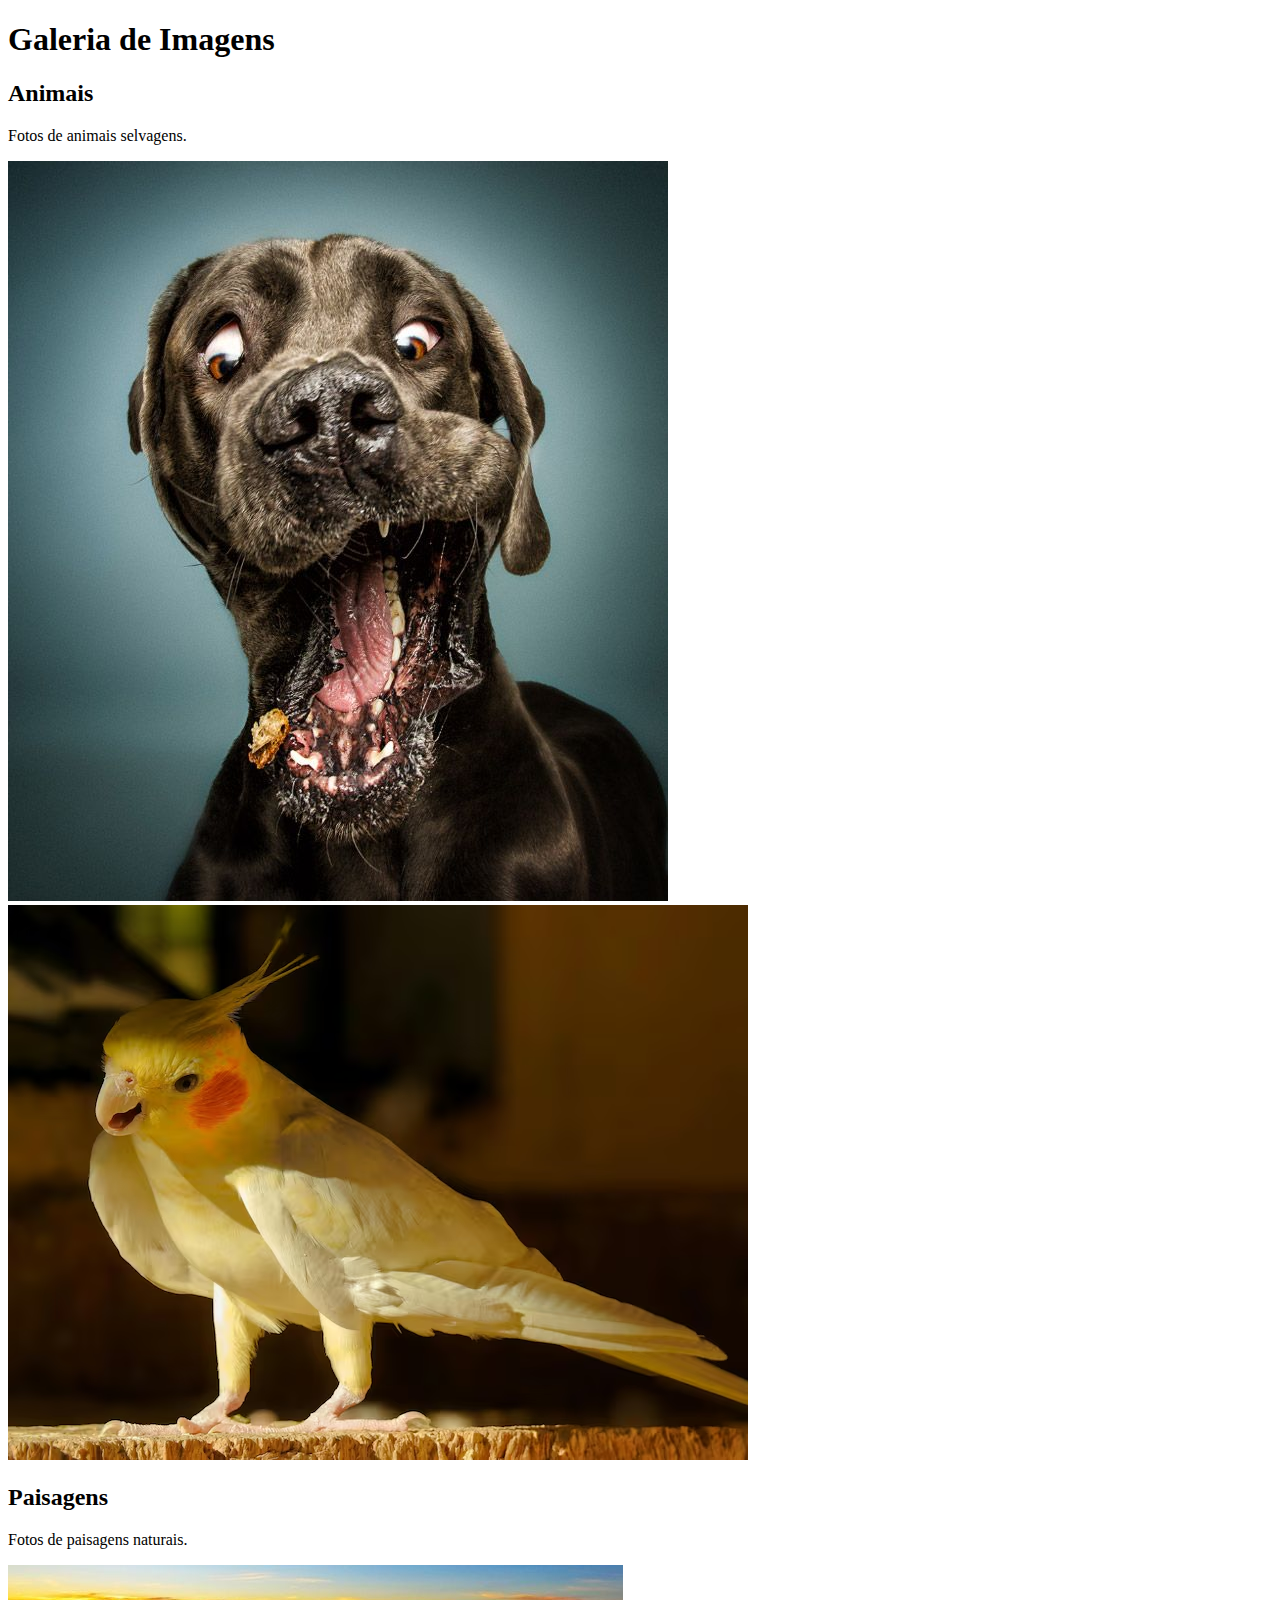
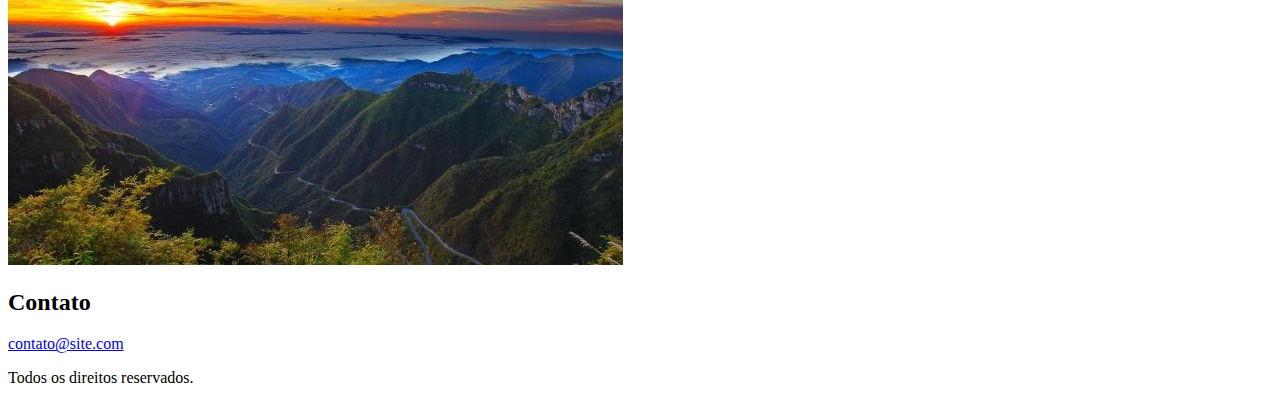
<file: index.html>
<!DOCTYPE html>
<html lang="pt-BR">
<head>
  <meta charset="UTF-8">
  <title>Explorando o DOM</title>
</head>
<body>

  <header id="cabecalho">
    <h1 class="titulo-principal">Galeria de Imagens</h1>
  </header>

  <main>
    <section class="grid-section">
      <h2>Animais</h2>
      <p>Fotos de animais selvagens.</p>
      <img src="images/cachorro-fome.jpg" alt="Cachorro">
      <img src="images/calopsita.jpg" alt="Calopsita">
    </section>

    <section class="grid-section">
      <h2>Paisagens</h2>
      <p>Fotos de paisagens naturais.</p>
      <img src="images/serra-rio-rastro.jpg" alt="Paisagem 1">
    </section>

    <section id="contato">
      <h2>Contato</h2>
      <a href="mailto:contato@site.com">contato@site.com</a>
    </section>
  </main>

  <footer>
    <p>Todos os direitos reservados.</p>
  </footer>

  <script src="script.js"></script>
</body>
</html>
</file>
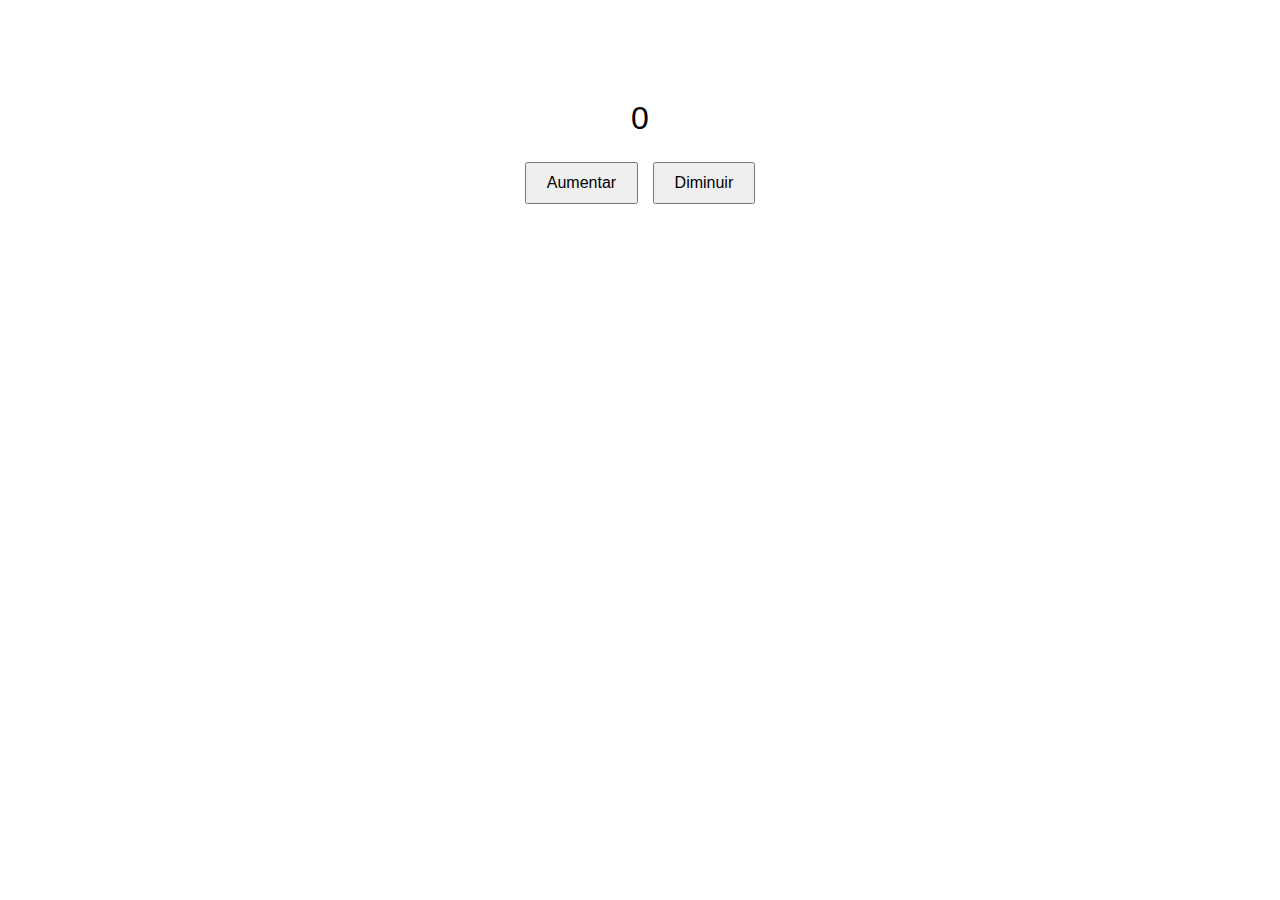
<file: Atividade-contador/index.html>
<!DOCTYPE html>
<html lang="pt-BR">
<head>
    <meta charset="UTF-8">
    <title>Contador Simples</title>
    <link rel="stylesheet" href="style.css">
</head>
<body>
    <span id="contador">0</span>
    <button id="aumentar">Aumentar</button>
    <button id="diminuir">Diminuir</button>
    <script src="script.js"></script>
</body>
</html>
</file>
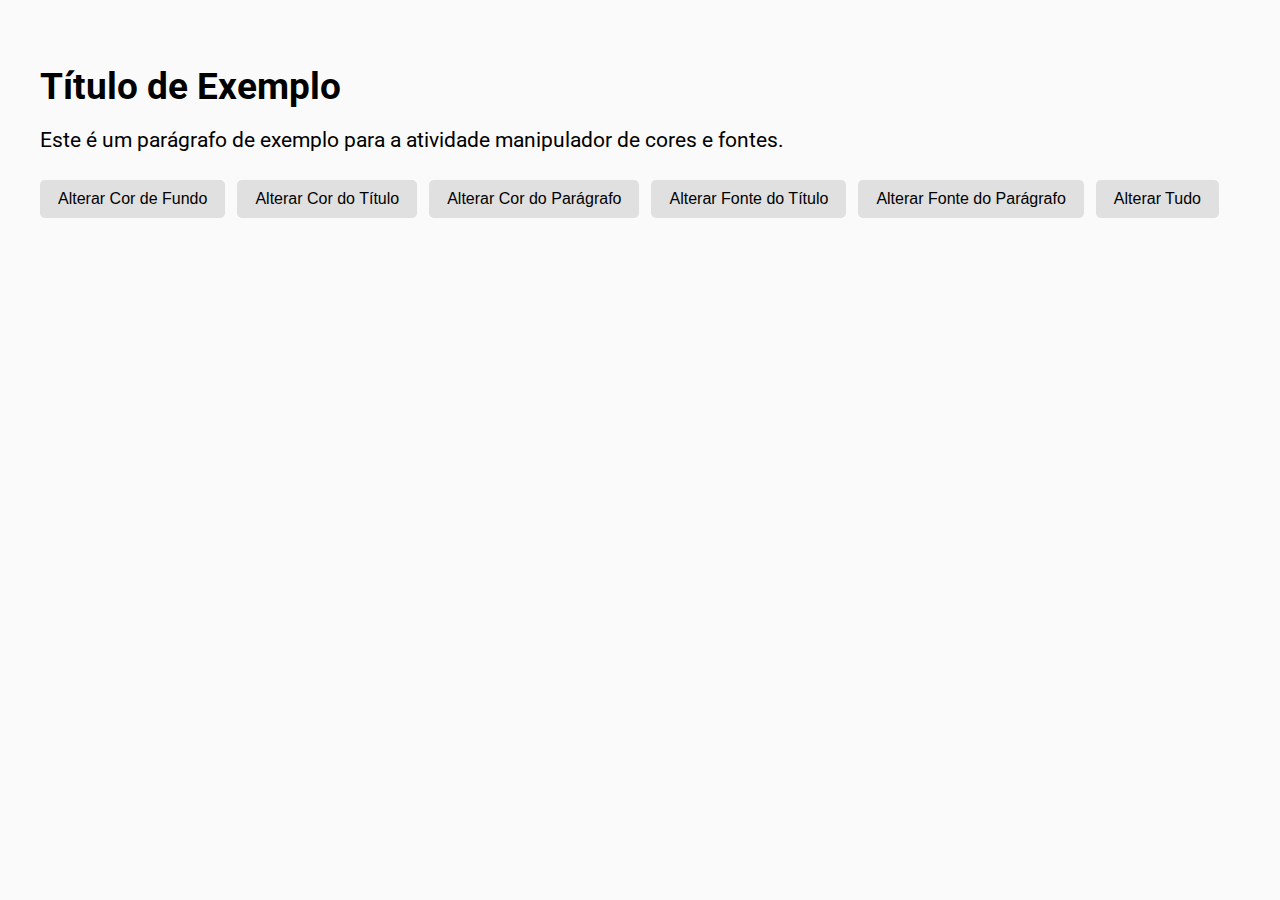
<file: Atividade.alterna-tudo/index.html>
<!DOCTYPE html>
<html lang="pt-BR">
<head>
  <meta charset="UTF-8">
  <title>Manipulador de Cores e Fontes</title>
  <link href="https://fonts.googleapis.com/css?family=Roboto|Oswald|Lato|Montserrat|Poppins|Open+Sans|Raleway|Merriweather|Fira+Sans|PT+Sans|Nunito|Kanit|Quicksand|Bebas+Neue|Indie+Flower&display=swap" rel="stylesheet">
  <link rel="stylesheet" href="style.css">
</head>
<body>
  <h1 id="titulo">Título de Exemplo</h1>
  <p id="paragrafo">Este é um parágrafo de exemplo para a atividade manipulador de cores e fontes.</p>
  <div>
    <button onclick="alterarCorFundo()">Alterar Cor de Fundo</button>
    <button onclick="alterarCorTitulo()">Alterar Cor do Título</button>
    <button onclick="alterarCorParagrafo()">Alterar Cor do Parágrafo</button>
    <button onclick="alterarFonteTitulo()">Alterar Fonte do Título</button>
    <button onclick="alterarFonteParagrafo()">Alterar Fonte do Parágrafo</button>
    <button onclick="alterarTudo()">Alterar Tudo</button>
  </div>
  <script src="script.js"></script>
</body>
</html>
</file>
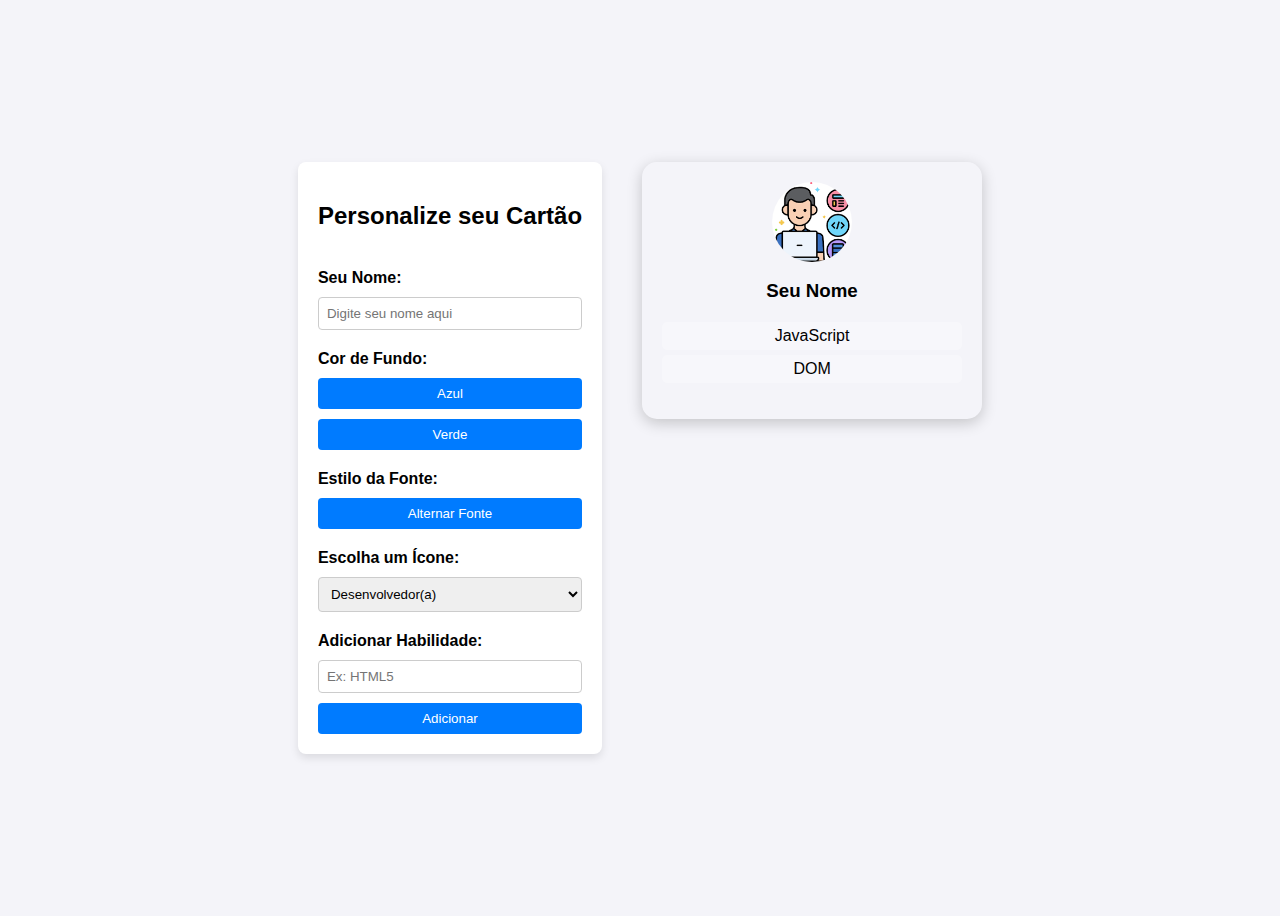
<file: cartao-visita-interativo/index.html>
<!DOCTYPE html>
<html lang="pt-BR">
<head>
  <meta charset="UTF-8">
  <title>DOM - Cartão Interativo</title>
  <link rel="stylesheet" href="style.css">
</head>
<body>

  <div class="container">
    <div class="controles">
      <h2>Personalize seu Cartão</h2>

      <label for="nome-input">Seu Nome:</label>
      <input type="text" id="nome-input" placeholder="Digite seu nome aqui">

      <label>Cor de Fundo:</label>
      <button id="btn-azul" class="btn-cor">Azul</button>
      <button id="btn-verde" class="btn-cor">Verde</button>

      <label>Estilo da Fonte:</label>
      <button id="btn-fonte">Alternar Fonte</button>

      <label for="imagem-select">Escolha um Ícone:</label>
      <select id="imagem-select">
        <option value="icones/dev.png">Desenvolvedor(a)</option>
        <option value="icones/designer.png">Designer</option>
      </select>

      <label>Adicionar Habilidade:</label>
      <input type="text" id="habilidade-input" placeholder="Ex: HTML5">
      <button id="btn-adicionar">Adicionar</button>
    </div>

    <div class="cartao-container">
      <div id="cartao" class="cartao">
        <img id="cartao-img" src="icones/desenvolvedor.png" alt="Ícone Profissão">
        <h3 id="cartao-nome">Seu Nome</h3>
        <ul id="lista-habilidades">
          <li>JavaScript</li>
          <li>DOM</li>
        </ul>
      </div>
    </div>
  </div>

  <script src="script.js"></script>
</body>
</html>
</file>
<file: Atividade-contador/style.css>
body {
    font-family: Arial, sans-serif;
    text-align: center;
    margin-top: 100px;
}
#contador {
    font-size: 2rem;
    margin-bottom: 20px;
    display: block;
}
button {
    font-size: 1rem;
    padding: 10px 20px;
    margin: 5px;
}
</file>
<file: Atividade.alterna-tudo/style.css>
body {
  padding: 32px;
  background: #fafafa;
  font-family: 'Roboto', Arial, sans-serif;
}

h1 {
  font-size: 2.3rem;
  margin-bottom: 16px;
}

p {
  font-size: 1.3rem;
  margin-bottom: 24px;
}

button {
  margin: 4px 8px 10px 0;
  padding: 10px 18px;
  border: none;
  border-radius: 5px;
  cursor: pointer;
  font-size: 1rem;
  background-color: #e0e0e0;
  transition: background .2s;
}

button:hover {
  background-color: #bdbdbd;
}
</file>
<file: cartao-visita-interativo/style.css>
/* (Estilos gerais para a página) */
body { 
    font-family: sans-serif; 
    background-color: #f4f4f9; 
    display: flex; justify-content: 
    center; align-items: 
    center; height: 100vh; 
}

.container { 
    display: flex; 
    gap: 40px; 
}

.controles { 
    display: flex; 
    flex-direction: 
    column; gap: 10px; 
    background: white; 
    padding: 20px; 
    border-radius: 8px; 
    box-shadow: 0 4px 8px rgba(0,0,0,0.1); 
}
label { font-weight: bold; margin-top: 10px; }
input, select, button { padding: 8px; border-radius: 4px; border: 1px solid #ccc; }
button { cursor: pointer; background-color: #007bff; color: white; border: none; }
button:hover { opacity: 0.9; }


/* (Estilos do Cartão) */
.cartao-container { 
    perspective: 1000px; 
}

.cartao { 
    width: 300px; 
    padding: 20px; 
    border-radius: 15px; 
    box-shadow: 0 4px 15px rgba(0,0,0,0.2); 
    transition: all 0.3s ease; 
}

.cartao img { 
    max-width: 80px; 
    border-radius: 50%; 
    display: block; 
    margin: 0 auto 15px; 
}

.cartao h3 { 
    text-align: center; 
    margin-bottom: 20px; 
}

.cartao ul { 
    list-style: none; 
    padding: 0; 
}

.cartao li { 
    background-color: rgba(255, 255, 255, 0.3); 
    padding: 5px 10px; 
    border-radius: 5px; 
    margin-bottom: 5px;
     text-align: center;
     }

/* (Classes para manipulação via JS) */
.fonte-alternativa { 
    font-family: 'Courier New', Courier, monospace; 
}

.fundo-azul { 
    background: linear-gradient(135deg, #74ebd5, #ACB6E5); 
    color: #002661; 
}

.fundo-verde { 
    background: linear-gradient(135deg, #a8ff78, #78ffd6); 
    color: #0a3d04; 
}
</file>
